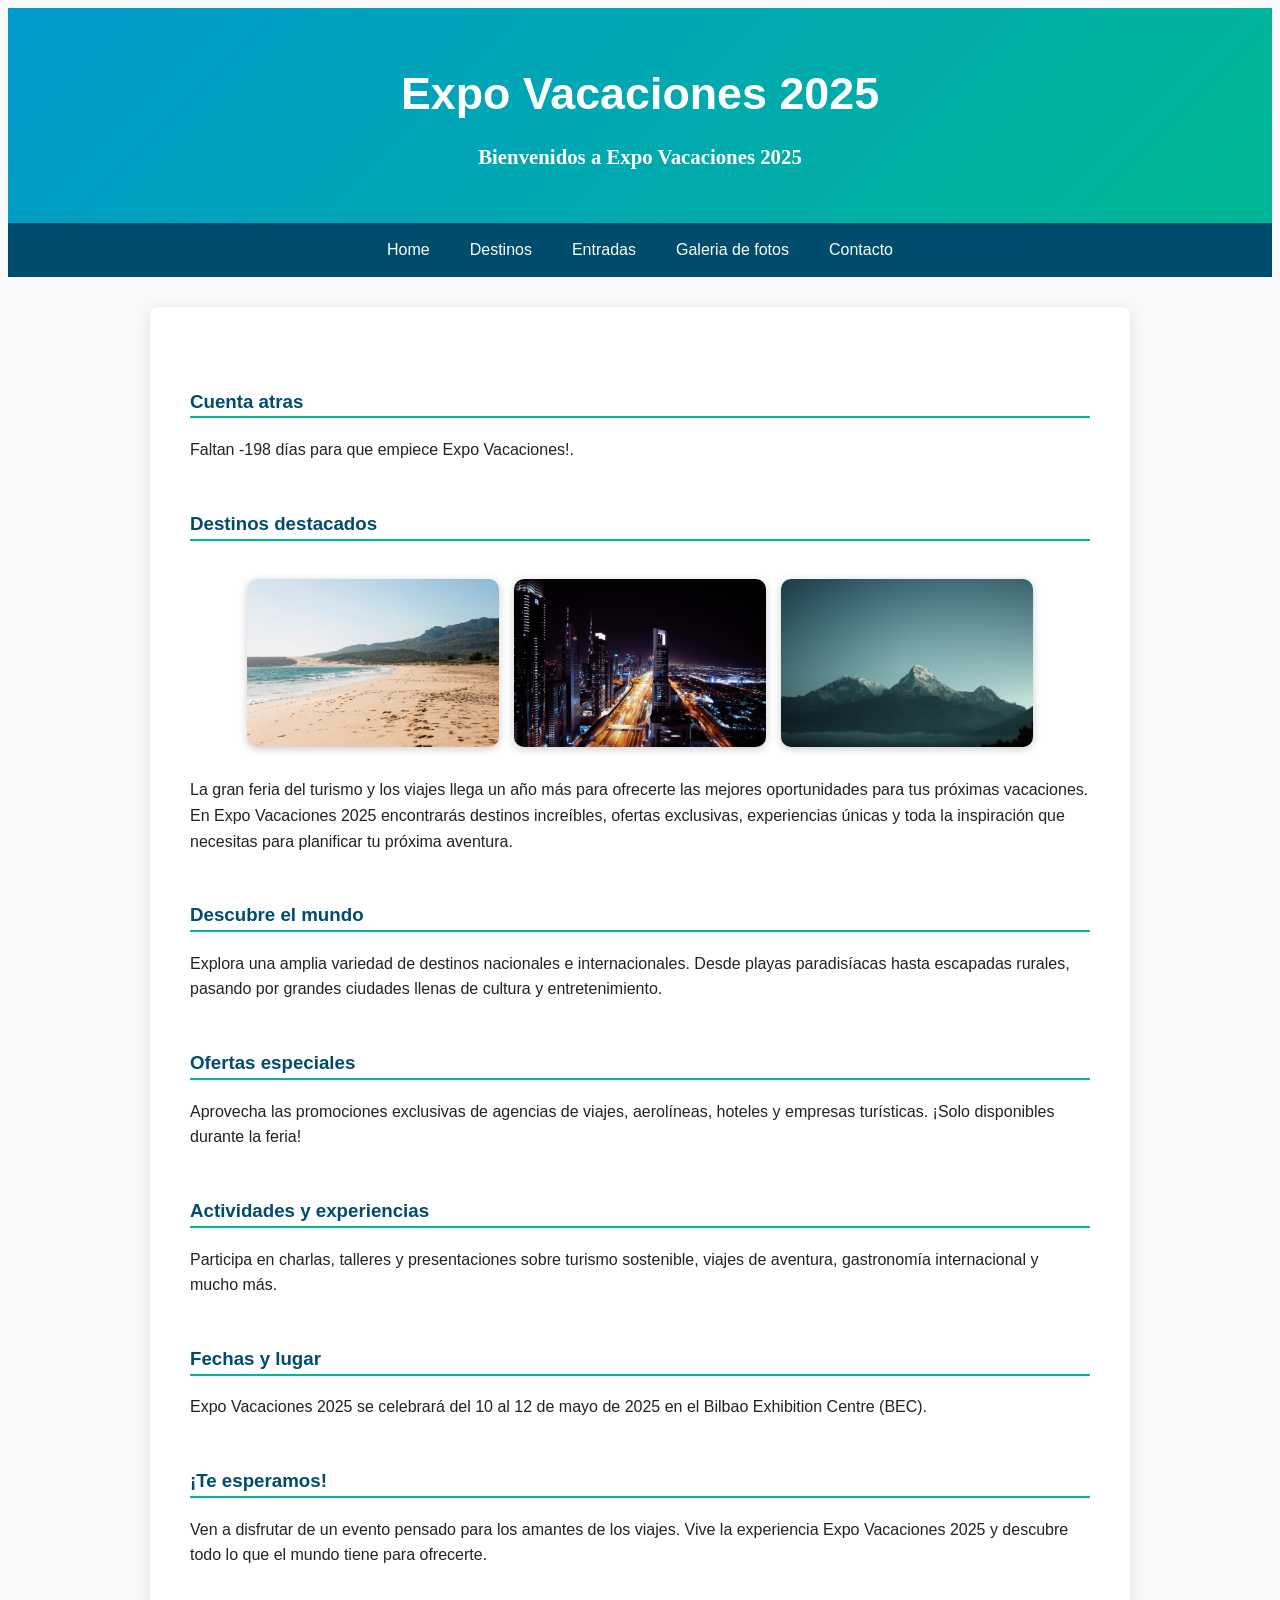
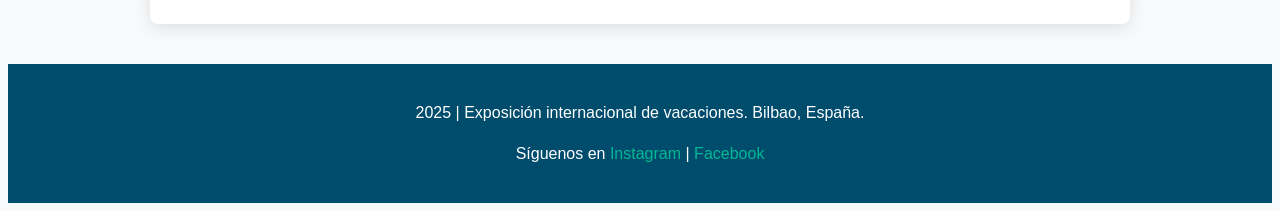
<file: index.html>
<!DOCTYPE html>
<html>
	<head>
	
		<!--La etiqueta title establece el titulo de la pagina -->
		<title>Expo Vacaciones 2025</title>
		
		<!--Las etiquetas meta contienen los diferentes metadatos de la pagina -->
		<meta charset="UTF-8">
		<meta name="description" content="Web de Expo Vacaciones 2025">
		<meta name="keywords" content="Vacaciones,Viajes,Congreso">
		<meta name="author" content="Ibai Peñalver">

		<!--La etiqueta link enlaza con la hoja de estilos externa -->
		<link rel="stylesheet" href="./estilos/estilos.css">
	
	</head>
	
	
	
	
	<body>
		<header>
			<!--H1 y H2 son las cabeceras -->
			<h1>Expo Vacaciones 2025</h1>
			
			<h2>Bienvenidos a Expo Vacaciones 2025</h2>
			
		</header>
			
			<!--Nav, es utilizado para crear el menu de navegación -->
		<nav>
			<ul>
				<li><a href="index.html">Home</a></li>
				<li><a href="destinos.html">Destinos</a></li>
				<li><a href="entradas.html">Entradas</a></li>
				<li><a href="galeria_fotos.html">Galeria de fotos</a></li>
				<li><a href="contacto.html">Contacto</a></li>
			</ul>
			
		</nav>
		
		<main>
		
			<h3>Cuenta atras</h3>
			<p id="contador"></p>
			<h3>Destinos destacados</h3>
			<div class="galeria">
				<img src="./imagenes/playa.jpg" alt="Playa">
				<img src="./imagenes/ciudad.jpg" alt="Ciudad">
				<img src="./imagenes/montaña.jpg" alt="Montaña">
			</div>
			<!--Es el contenido de la pagina -->
			<p>La gran feria del turismo y los viajes llega un año más para ofrecerte las mejores oportunidades para tus próximas vacaciones. En Expo Vacaciones 2025 encontrarás destinos increíbles, ofertas exclusivas, experiencias únicas y toda la inspiración que necesitas para planificar tu próxima aventura.
			</p>

			<h3>Descubre el mundo</h3>
			<p>Explora una amplia variedad de destinos nacionales e internacionales. Desde playas paradisíacas hasta escapadas rurales, pasando por grandes ciudades llenas de cultura y entretenimiento.
			</p>

			<h3>Ofertas especiales</h3>
			<p>Aprovecha las promociones exclusivas de agencias de viajes, aerolíneas, hoteles y empresas turísticas. ¡Solo disponibles durante la feria!
			</p>

			<h3>Actividades y experiencias</h3>
			<p>Participa en charlas, talleres y presentaciones sobre turismo sostenible, viajes de aventura, gastronomía internacional y mucho más.
			</p>

			<h3>Fechas y lugar</h3>
			<p>Expo Vacaciones 2025 se celebrará del 10 al 12 de mayo de 2025 en el Bilbao Exhibition Centre (BEC).</p>

			<h3>¡Te esperamos!</h3>
			<p>Ven a disfrutar de un evento pensado para los amantes de los viajes. Vive la experiencia Expo Vacaciones 2025 y descubre todo lo que el mundo tiene para ofrecerte.
			</p>
		</main>
		
		<footer>
			<p>2025 | Exposición internacional de vacaciones. Bilbao, España.</p>
			<p>
			  Síguenos en 
			  <a href="https://www.instagram.com/" target="_blank">Instagram</a> |
			  <a href="https://www.facebook.com/" target="_blank">Facebook</a>
			</p>
		</footer>
		<script src="./funciones/funciones.js"></script>
		<script>iniciarContador();</script>
		
	</body>
<html>
</file>
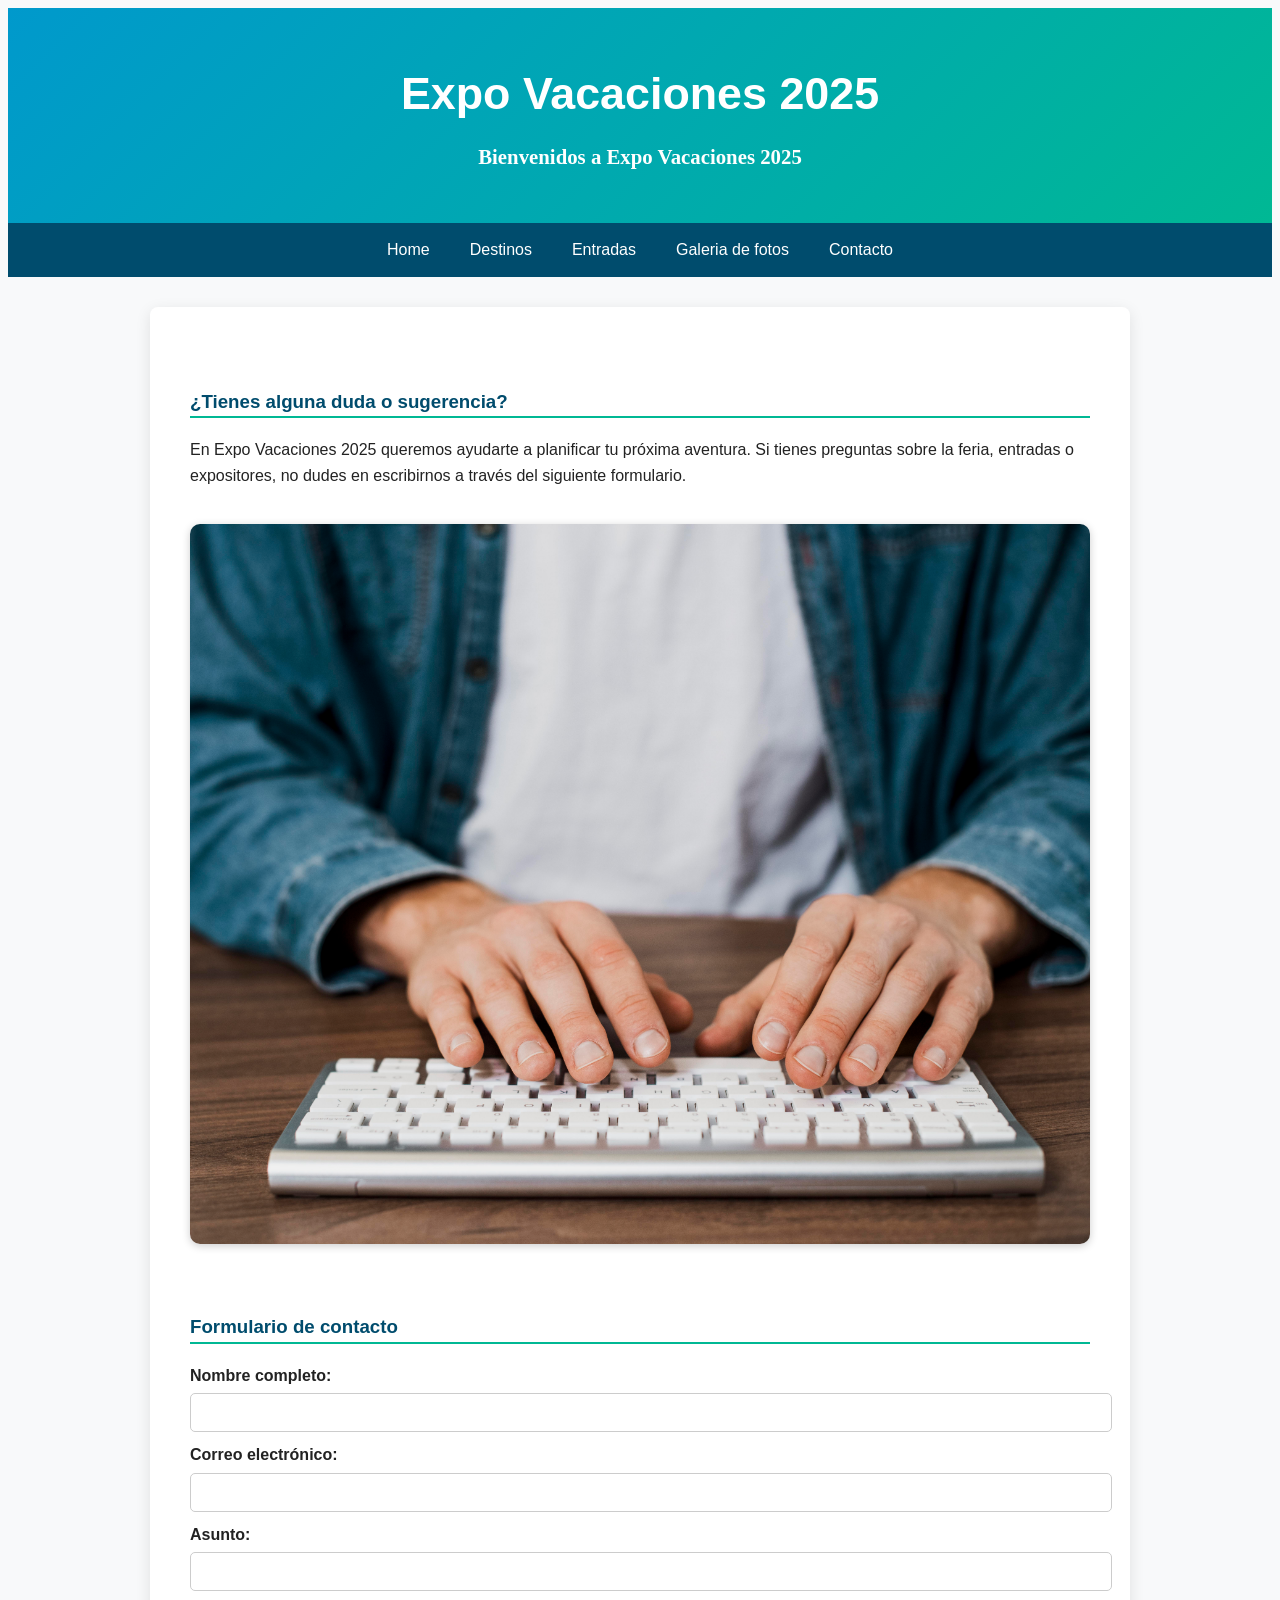
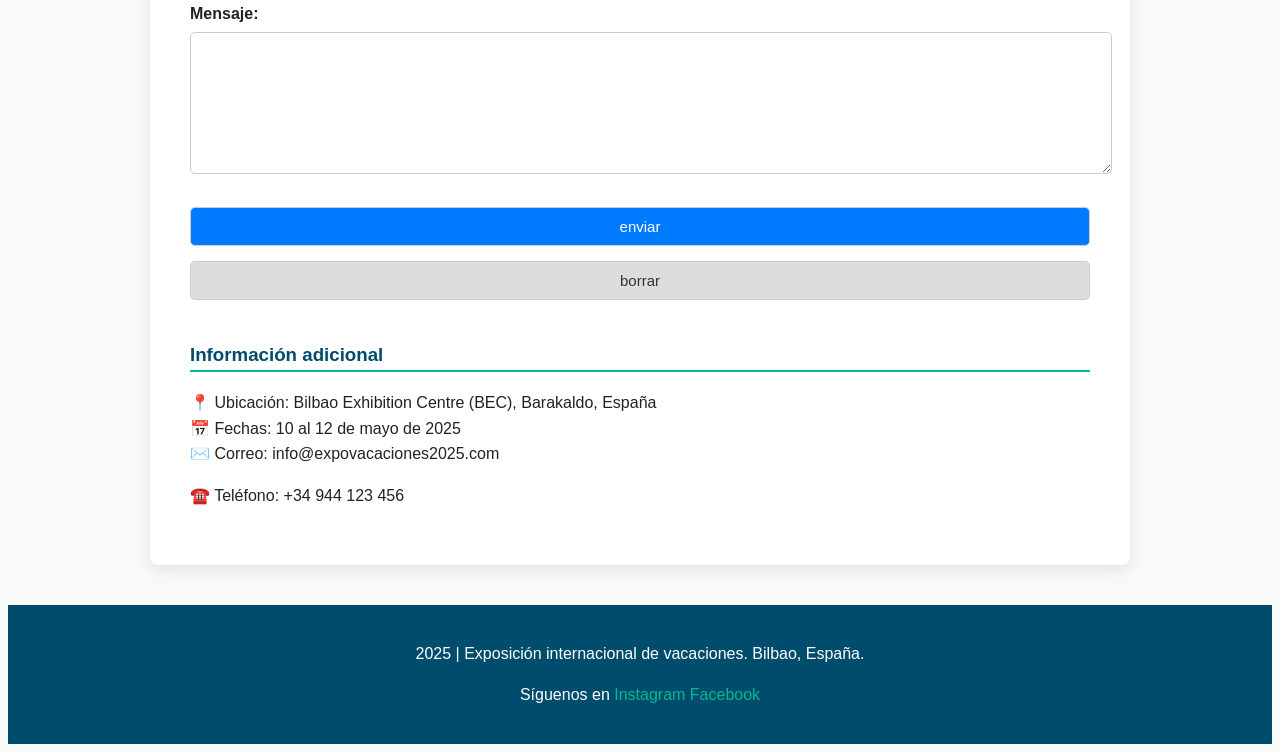
<file: contacto.html>
<!DOCTYPE html>
<html>
	<head>
	
		<!--La etiqueta title establece el titulo de la pagina -->
		<title>Expo Vacaciones 2025</title>
		
		<!--Las etiquetas meta contienen los diferentes metadatos de la pagina -->
		<meta charset="UTF-8">
		<meta name="description" content="Web de Expo Vacaciones 2025">
		<meta name="keywords" content="Vacaciones,Viajes,Congreso">
		<meta name="author" content="Ibai Peñalver">

		<!--La etiqueta link enlaza con la hoja de estilos externa -->
		<link rel="stylesheet" href="./estilos/estilos.css">
	
	</head>
	

	
	<body>
		<header>
			<!--H1 y H2 son las cabeceras -->
			<h1>Expo Vacaciones 2025</h1>
			
			<h2>Bienvenidos a Expo Vacaciones 2025</h2>
			
		</header>
			
			<!--Nav, es utilizado para crear el menu de navegación -->
		<nav>
			<ul>
				<li><a href="index.html">Home</a></li>
				<li><a href="destinos.html">Destinos</a></li>
				<li><a href="entradas.html">Entradas</a></li>
				<li><a href="galeria_fotos.html">Galeria de fotos</a></li>
				<li><a href="contacto.html">Contacto</a></li>
			</ul>
			
		</nav>
		<main>
			<h3>¿Tienes alguna duda o sugerencia?</h3>
			<p>En Expo Vacaciones 2025 queremos ayudarte a planificar tu próxima aventura.
			Si tienes preguntas sobre la feria, entradas o expositores, no dudes en escribirnos a través del siguiente formulario.</p>
			<img src="./imagenes/contacto.jpg"	alt="Persona escribiendo un mensaje en un portátil">
			<h3>Formulario de contacto</h3>
			<section class="contacto">

				<form onsubmit="envio(event)">
					<label for="nombre">Nombre completo:</label>
					<input type="text" id="nombre" name="nombre" required>

					<label for="correo">Correo electrónico:</label>
					<input type="email" id="correo" name="correo" required>

					<label for="asunto">Asunto:</label>
					<input type="text" id="asunto" name="asunto" required>

					<label for="mensaje">Mensaje:</label>
					<textarea id="mensaje" name="mensaje" required></textarea>
				
					<input type="submit" value="enviar" class="botones">
					<input type="reset" value="borrar" class="botones">
					
				</form>
			</section>
			
			<h3>Información adicional</h3>
			<p>
			📍 Ubicación: Bilbao Exhibition Centre (BEC), Barakaldo, España<br>
			📅 Fechas: 10 al 12 de mayo de 2025<br>
			✉️ Correo: info@expovacaciones2025.com
			</p>
			<p>☎️ Teléfono: +34 944 123 456</p>
		</main>
		<footer>
			<p>2025 | Exposición internacional de vacaciones. Bilbao, España.</p>
			<p>
			  Síguenos en 
			  <a href="https://www.instagram.com/" target="_blank">Instagram</a>
			  <a href="https://www.facebook.com/" target="_blank">Facebook</a>
			</p>
		</footer>
		<script src="./funciones/funciones.js"></script>
	</body>
</html>
</file>
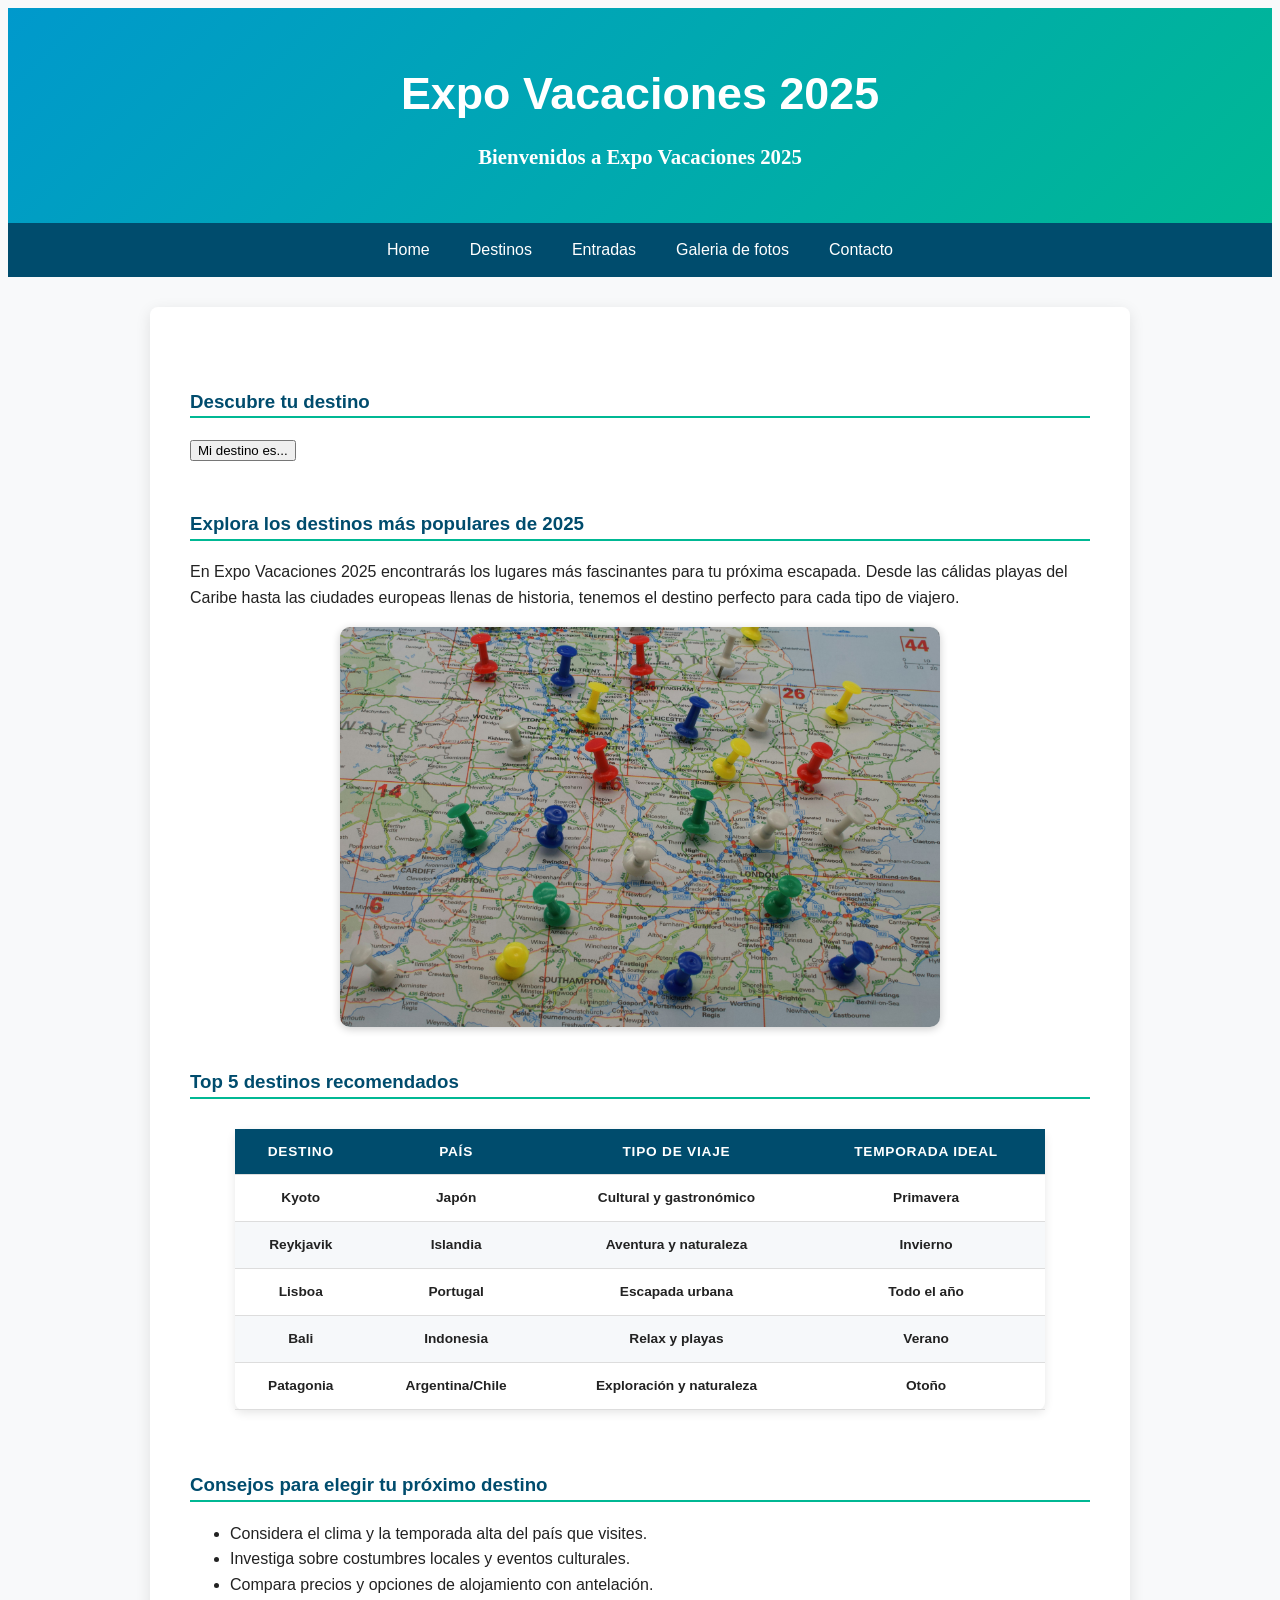
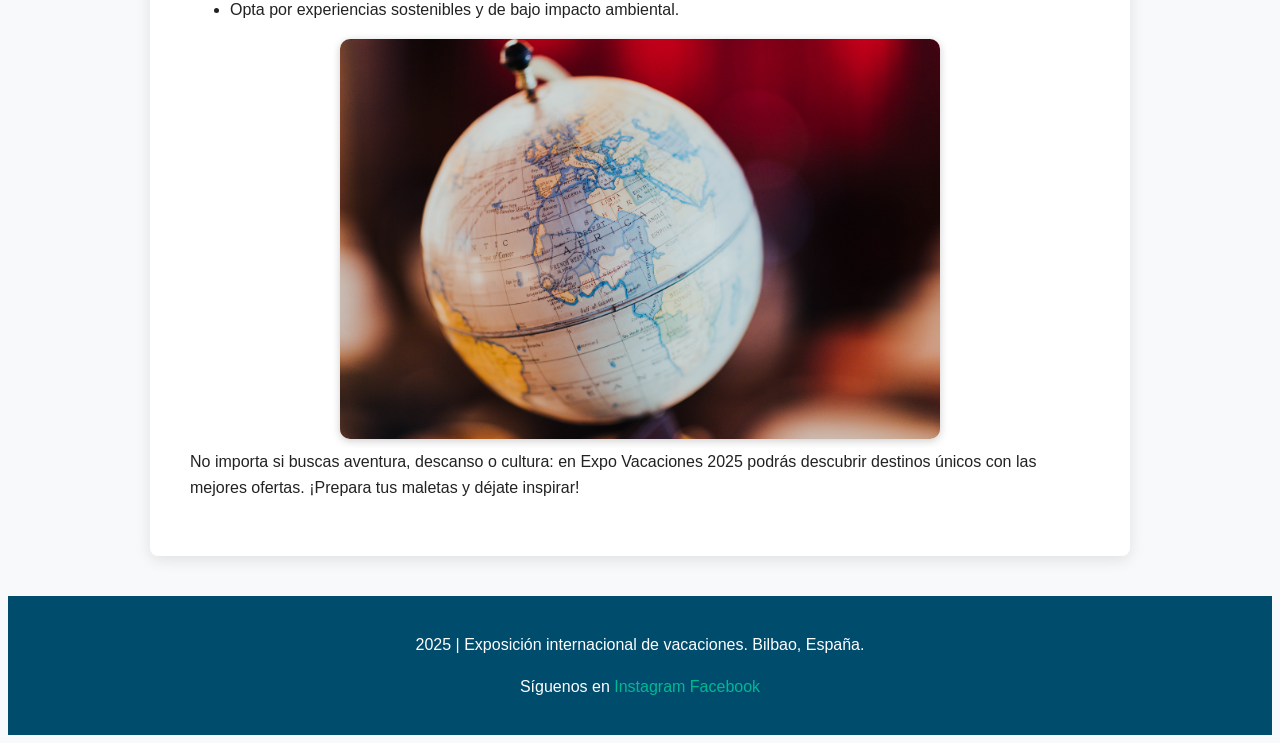
<file: destinos.html>
<!DOCTYPE html>
<html>
	<head>
	
		<!--La etiqueta title establece el titulo de la pagina -->
		<title>Expo Vacaciones 2025</title>
		
		<!--Las etiquetas meta contienen los diferentes metadatos de la pagina -->
		<meta charset="UTF-8">
		<meta name="description" content="Web de Expo Vacaciones 2025">
		<meta name="keywords" content="Vacaciones,Viajes,Congreso">
		<meta name="author" content="Ibai Peñalver">

		<!--La etiqueta link enlaza con la hoja de estilos externa -->
		<link rel="stylesheet" href="./estilos/estilos.css">
	
	</head>
	
	<script src="./funciones/funciones.js"></script>
	
	<body>
		<header>
			<!--H1 y H2 son las cabeceras -->
			<h1>Expo Vacaciones 2025</h1>
			
			<h2>Bienvenidos a Expo Vacaciones 2025</h2>
			
		</header>
			
			<!--Nav, es utilizado para crear el menu de navegación -->
		<nav>
			<ul>
				<li><a href="index.html">Home</a></li>
				<li><a href="destinos.html">Destinos</a></li>
				<li><a href="entradas.html">Entradas</a></li>
				<li><a href="galeria_fotos.html">Galeria de fotos</a></li>
				<li><a href="contacto.html">Contacto</a></li>
			</ul>
			
		</nav>
		
		<main>
			<h3>Descubre tu destino</h3>
			<button onclick="sugerirDestino()">Mi destino es...</button>
			<p id="sugerencia"></p>
			<h3>Explora los destinos más populares de 2025</h3>
			<p>En Expo Vacaciones 2025 encontrarás los lugares más fascinantes para tu próxima escapada.
			Desde las cálidas playas del Caribe hasta las ciudades europeas llenas de historia, tenemos el destino perfecto para cada tipo de viajero.</p>
			<img src="./imagenes/mapa_destinos.jpg" alt="Mapa de destinos turísticos" class="imagen600">
			<h3>Top 5 destinos recomendados</h3>
			<!--Table se utiliza para crear una tabla -->
			<table>
				<thead>
					<tr>
						<th>Destino</th>
						<th>País</th>
						<th>Tipo de viaje</th>
						<th>Temporada ideal</th>
					</tr>
				</thead>
				<tbody>
					<tr>
						<th>Kyoto</th>
						<th>Japón</th>
						<th>Cultural y gastronómico</th>
						<th>Primavera</th>
					</tr>
					<tr>
						<th>Reykjavik</th>
						<th>Islandia</th>
						<th>Aventura y naturaleza</th>
						<th>Invierno</th>
					</tr>
					<tr>
						<th>Lisboa</th>
						<th>Portugal</th>
						<th>Escapada urbana</th>
						<th>Todo el año</th>
					</tr>
					<tr>
						<th>Bali</th>
						<th>Indonesia</th>
						<th>Relax y playas</th>
						<th>Verano</th>
					</tr>
					<tr>
						<th>Patagonia</th>
						<th>Argentina/Chile</th>
						<th>Exploración y naturaleza</th>
						<th>Otoño</th>
					</tr>
				</tbody>
			</table>
			<h3>Consejos para elegir tu próximo destino</h3>
			<!-- ul se utiliza para crear una lista desordenada -->
			<ul>
				<li>Considera el clima y la temporada alta del país que visites.</li>
				<li>Investiga sobre costumbres locales y eventos culturales.</li>
				<li>Compara precios y opciones de alojamiento con antelación.</li>
				<li>Opta por experiencias sostenibles y de bajo impacto ambiental.</li>
			</ul>
			<img src="./imagenes/destinos_mundo.jpg" alt="Montaje de varios destinos turísticos" class="imagen600">
			<p>No importa si buscas aventura, descanso o cultura: en Expo Vacaciones 2025 podrás descubrir destinos únicos con las mejores ofertas. ¡Prepara tus maletas y déjate inspirar!</p>

		</main>
		
		<footer>
			<p>2025 | Exposición internacional de vacaciones. Bilbao, España.</p>
			<p>
			  Síguenos en 
			  <a href="https://www.instagram.com/" target="_blank">Instagram</a>
			  <a href="https://www.facebook.com/" target="_blank">Facebook</a>
			</p>
		</footer>
	</body>
</html>
</file>
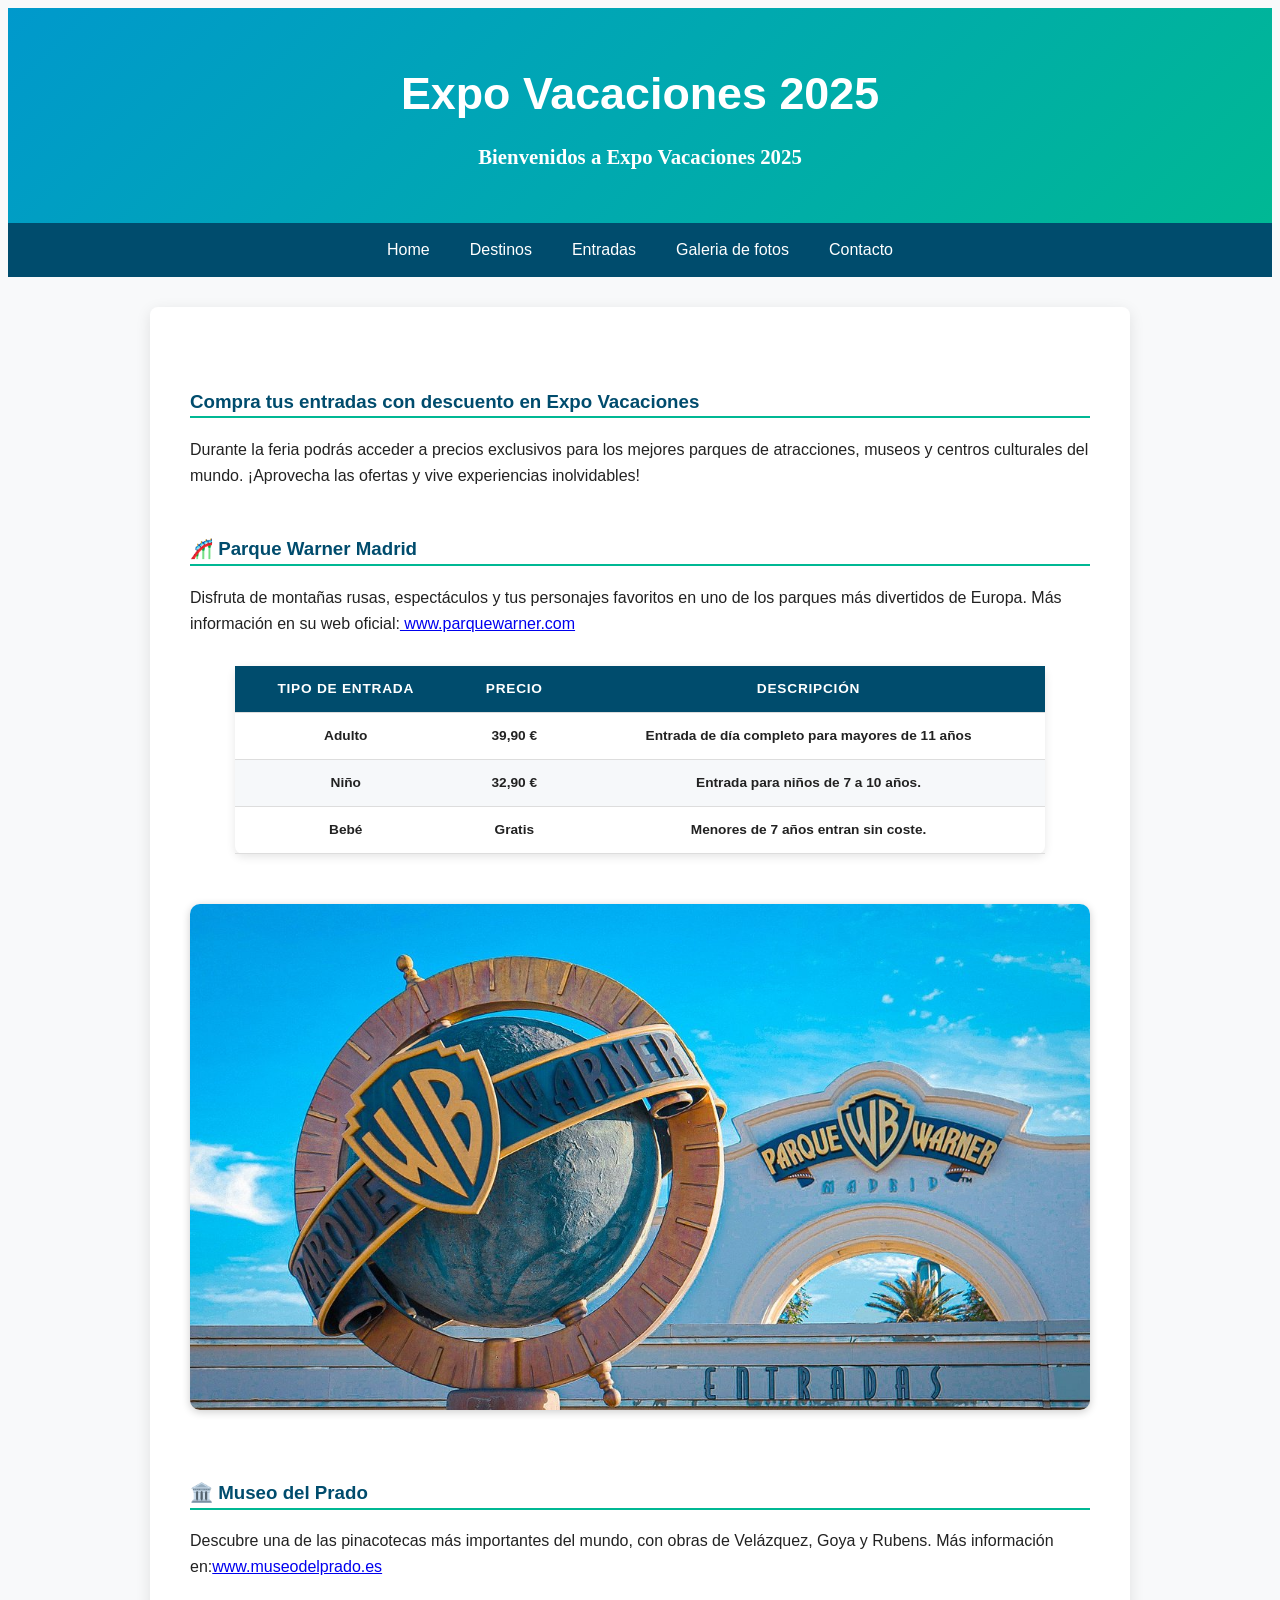
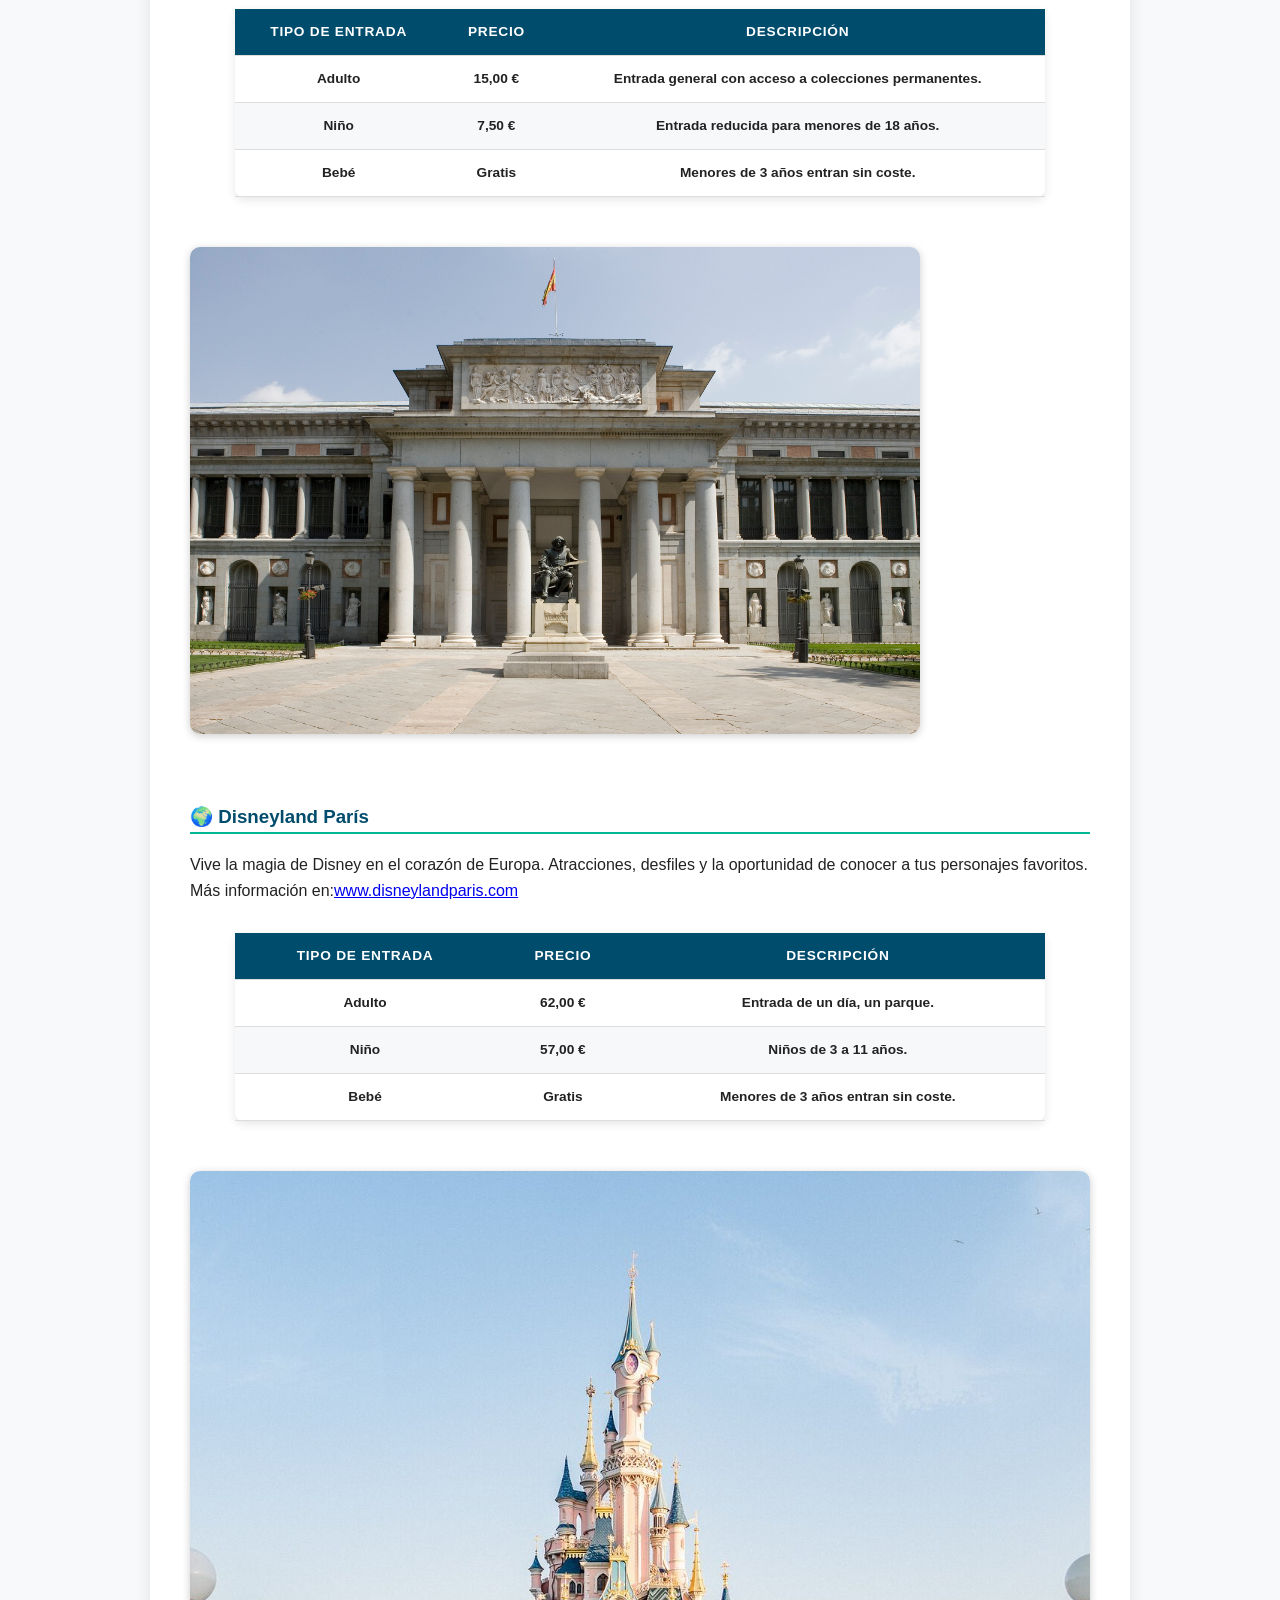
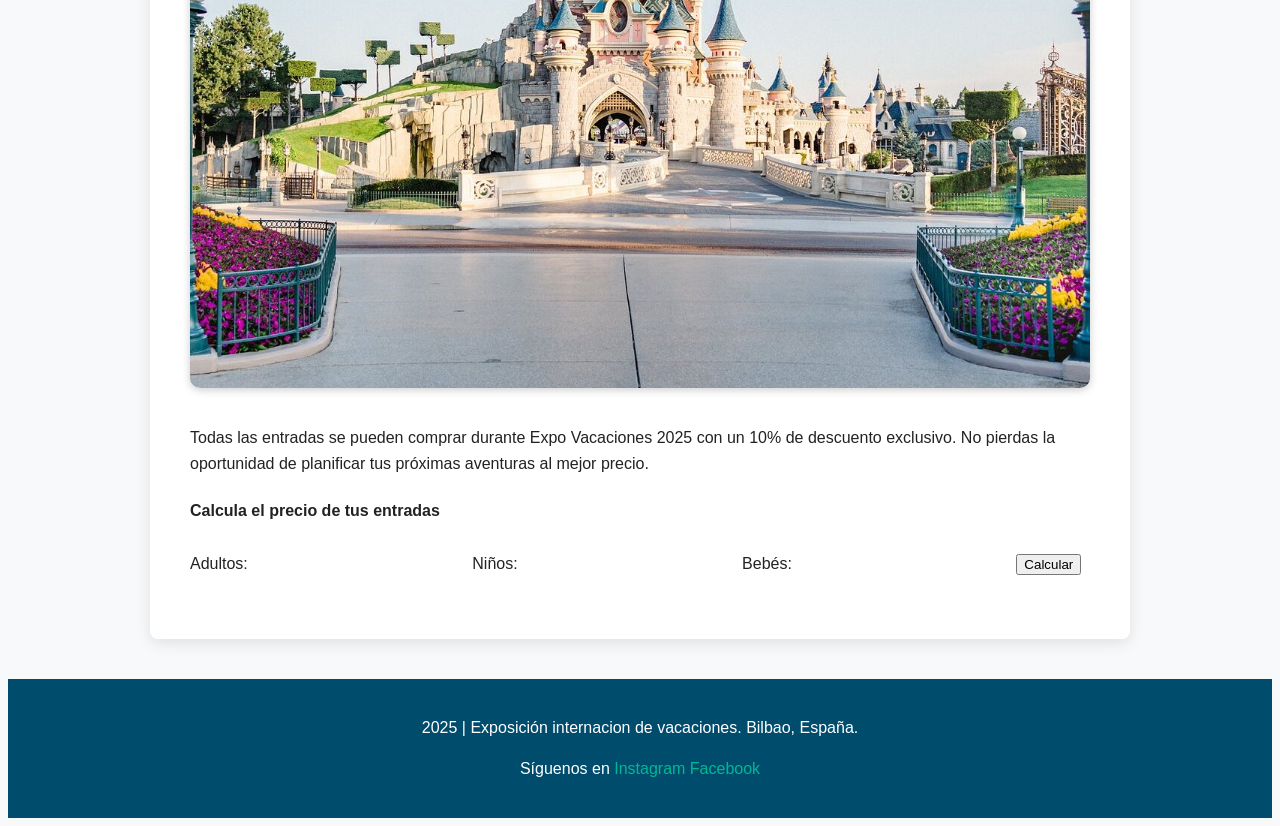
<file: entradas.html>
<!DOCTYPE html>
<html>
	<head>
	
		<!--La etiqueta title establece el titulo de la pagina -->
		<title>Expo Vacaciones 2025</title>
		
		<!--Las etiquetas meta contienen los diferentes metadatos de la pagina -->
		<meta charset="UTF-8">
		<meta name="description" content="Web de Expo Vacaciones 2025">
		<meta name="keywords" content="Vacaciones,Viajes,Congreso">
		<meta name="author" content="Ibai Peñalver">

		<!--La etiqueta link enlaza con la hoja de estilos externa -->
		<link rel="stylesheet" href="./estilos/estilos.css">
	
	</head>
	
	
	
	<body>
		<header>
			<!--H1 y H2 son las cabeceras -->
			<h1>Expo Vacaciones 2025</h1>
			
			<h2>Bienvenidos a Expo Vacaciones 2025</h2>
			
		</header>
			
			<!--Nav, es utilizado para crear el menu de navegación -->
		<nav>
			<ul>
				<li><a href="index.html">Home</a></li>
				<li><a href="destinos.html">Destinos</a></li>
				<li><a href="entradas.html">Entradas</a></li>
				<li><a href="galeria_fotos.html">Galeria de fotos</a></li>
				<li><a href="contacto.html">Contacto</a></li>
			</ul>
			
		</nav>
		
		<main>
			<h3>Compra tus entradas con descuento en Expo Vacaciones</h3>
			<p>Durante la feria podrás acceder a precios exclusivos para los mejores parques de atracciones, museos y centros culturales del mundo. ¡Aprovecha las ofertas y vive experiencias inolvidables!</p>
			<h3>🎢 Parque Warner Madrid</h3>
			<p>Disfruta de montañas rusas, espectáculos y tus personajes favoritos en uno de los parques más divertidos de Europa.
			Más información en su web oficial:<a href="https://www.parquewarner.com" target="_blank"> www.parquewarner.com</a></p>

			<table>
				<thead>
					<tr>
						<th>Tipo de entrada</th>
						<th>Precio</th> 
						<th>Descripción</th>
					</tr>
				</thead>
				<tbody>
					<tr>
						<th>Adulto</th>
						<th>39,90 €</th>
						<th>Entrada de día completo para mayores de 11 años</th>
					</tr>
					<tr>
						<th>Niño</th>
						<th>32,90 €</th> 
						<th>Entrada para niños de 7 a 10 años.</th>
					</tr>
					<tr>
						<th>Bebé</th>
						<th>Gratis</th>
						<th>Menores de 7 años entran sin coste.</th>
					</tr>
				</tbody>
			</table>
			
			<img src="./imagenes/warner.jpg" alt="Montaña rusa en Parque Warner Madrid">
			
			<h3>🏛️ Museo del Prado</h3>
			<p>Descubre una de las pinacotecas más importantes del mundo, con obras de Velázquez, Goya y Rubens.
			Más información en:<a href="https://www.museodelprado.es" target="_blank">www.museodelprado.es</a></p>
			
			<table>
				<thead>
					<tr>
						<th>Tipo de entrada</th>
						<th>Precio</th> 
						<th>Descripción</th>
					</tr>
				</thead>
				<tbody>
					<tr>
						<th>Adulto</th>
						<th>15,00 €</th>
						<th>Entrada general con acceso a colecciones permanentes.</th>
					</tr>
						<th>Niño</th>
						<th>7,50 €</th> 
						<th>Entrada reducida para menores de 18 años.</th>
					</tr>
					<tr>
						<th>Bebé</th>
						<th>Gratis</th>
						<th>Menores de 3 años entran sin coste.</th>
					</tr>
				</tbody>
			</table>
			
			<img src="./imagenes/museo_prado.jpg" alt="Fachada del Museo del Prado en Madrid">
			
			<h3>🌍 Disneyland París</h3>
			<p>Vive la magia de Disney en el corazón de Europa. Atracciones, desfiles y la oportunidad de conocer a tus personajes favoritos.
			Más información en:<a href="https://www.disneylandparis.com" target="_blank">www.disneylandparis.com</a></p>
			
			<table>
				<thead>
					<tr>
						<th>Tipo de entrada</th>
						<th>Precio</th>
						<th>Descripción</th>
					</tr>
				</thead>
				<tbody>
					<tr>
						<th>Adulto</th>
						<th>62,00 €</th>
						<th>Entrada de un día, un parque.</th>
					</tr>
					<tr>
						<th>Niño</th>
						<th>57,00 €</th>
						<th>Niños de 3 a 11 años.</th>
					</tr>
					<tr>
						<th>Bebé</th>
						<th>Gratis</th>
						<th>Menores de 3 años entran sin coste.</th>
					</tr>
				</tbody>
			</table>
			
			<img src="./imagenes/disneyland.jpg" alt="Castillo de Disneyland París">
			
			<p>Todas las entradas se pueden comprar durante Expo Vacaciones 2025 con un 10% de descuento exclusivo.
			No pierdas la oportunidad de planificar tus próximas aventuras al mejor precio.</p>
			<h4>Calcula el precio de tus entradas</h4>
			<label>Adultos:<input type="number" id="adultos" min="0"></label>
			<label>Niños:<input type="number" id="ninos" min="0"></label>
			<label>Bebés:<input type="number" id="bebes" min="0"></label>
			<button onclick="calculadora()">Calcular</button>
			<p id="resultado"></p>
			
		</main>
		
		<footer>
			<p>2025 | Exposición internacion de vacaciones. Bilbao, España.</p>
			<p>
			  Síguenos en 
			  <a href="https://www.instagram.com/" target="_blank">Instagram</a>
			  <a href="https://www.facebook.com/" target="_blank">Facebook</a>
			</p>
		</footer>
		<script src="./funciones/funciones.js"></script>
	</body>
</html>
</file>
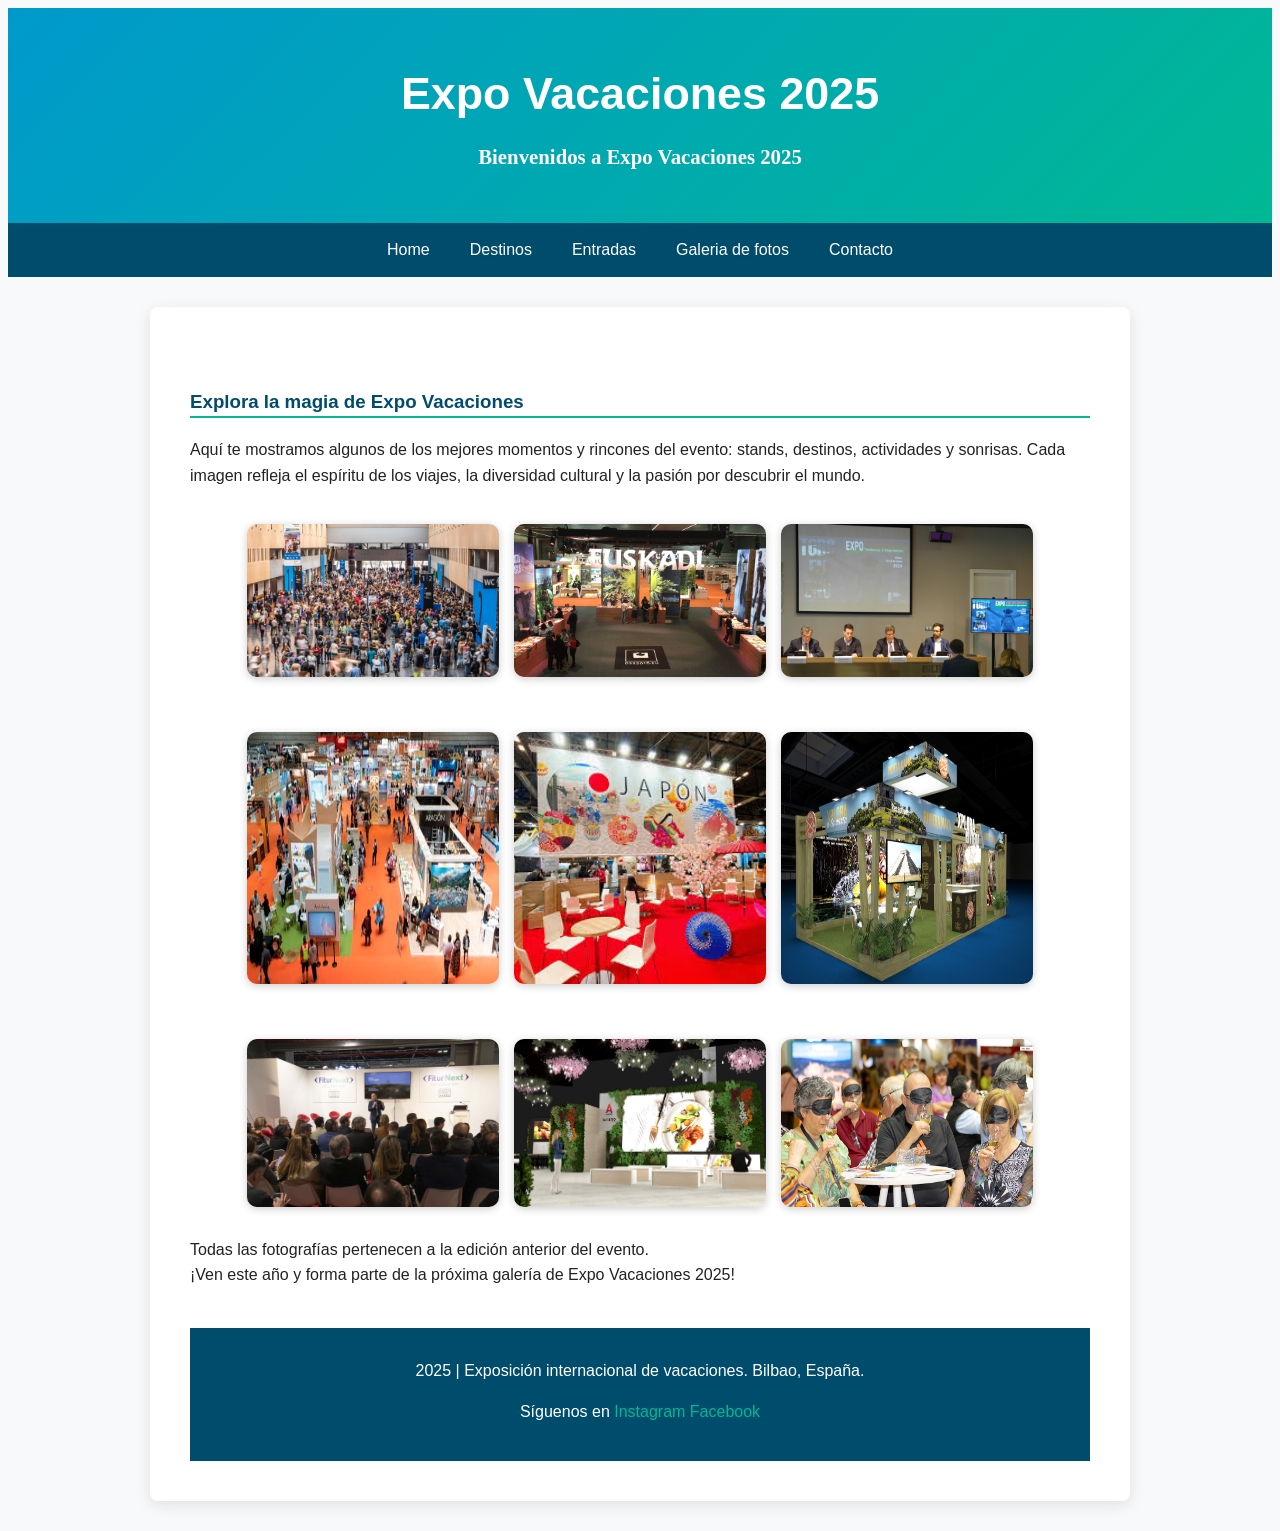
<file: galeria_fotos.html>
<!DOCTYPE html>
<html>
	<head>
	
		<!--La etiqueta title establece el titulo de la pagina -->
		<title>Expo Vacaciones 2025</title>
		
		<!--Las etiquetas meta contienen los diferentes metadatos de la pagina -->
		<meta charset="UTF-8">
		<meta name="description" content="Web de Expo Vacaciones 2025">
		<meta name="keywords" content="Vacaciones,Viajes,Congreso">
		<meta name="author" content="Ibai Peñalver">

		<!--La etiqueta link enlaza con la hoja de estilos externa -->
		<link rel="stylesheet" href="./estilos/estilos.css">
		
	</head>
		
	
		
		
		
	<body>
		<header>
			<!--H1 y H2 son las cabeceras -->
			<h1>Expo Vacaciones 2025</h1>
			
			<h2>Bienvenidos a Expo Vacaciones 2025</h2>
			
		</header>
			
			<!--Nav, es utilizado para crear el menu de navegación -->
		<nav>
			<ul>
				<li><a href="index.html">Home</a></li>
				<li><a href="destinos.html">Destinos</a></li>
				<li><a href="entradas.html">Entradas</a></li>
				<li><a href="galeria_fotos.html">Galeria de fotos</a></li>
				<li><a href="contacto.html">Contacto</a></li>
			</ul>
			
		</nav>
		
		<main>
		<img id="imagen-ampliada" style="display:none;max-width:90%;cursor:pointer;margin:20px auto; border:3px solid #333; border-radius:10px;">
		<h3>Explora la magia de Expo Vacaciones</h3>
		<p>Aquí te mostramos algunos de los mejores momentos y rincones del evento: stands, destinos, actividades y sonrisas.
		Cada imagen refleja el espíritu de los viajes, la diversidad cultural y la pasión por descubrir el mundo.</p>
		
		<div class="galeria">
			<img src="./imagenes/feria_entrada.jpg" alt="Entrada principal a la feria de viajes">
			<img src="./imagenes/stand_agencia.jpg" alt="Stand de una agencia de viajes internacional">
			<img src="./imagenes/conferencia_turismo.jpg" alt="Charla sobre turismo sostenible">
			<img src="./imagenes/visitantes_feria.jpg" alt="Visitantes explorando la feria">
			<img src="./imagenes/stand_asia.jpg" alt="Zona temática dedicada a Asia">
			<img src="./imagenes/stand_caribe.jpg" alt="Zona dedicada al Caribe con decoración tropical">
			<img src="./imagenes/presentacion_destinos.jpg" alt="Presentación de nuevos destinos turísticos">
			<img src="./imagenes/area_gastronomica.jpg" alt="Área gastronómica internacional">
			<img src="./imagenes/show_cultural.jpg" alt="Actuación cultural en el escenario principal">
		</div>

		<p>Todas las fotografías pertenecen a la edición anterior del evento.<br>
		¡Ven este año y forma parte de la próxima galería de Expo Vacaciones 2025!</p>
		
		<footer>
			<p>2025 | Exposición internacional de vacaciones. Bilbao, España.</p>
			<p>
			  Síguenos en 
			  <a href="https://www.instagram.com/" target="_blank">Instagram</a>
			  <a href="https://www.facebook.com/" target="_blank">Facebook</a>
			</p>
		</footer>
		<script src="./funciones/funciones.js"></script>
		<script>galeriaSimple();</script>
	</body>
</html>
</file>
<file: estilos/estilos.css>
header {
	background: linear-gradient(135deg, #0099cc, #00b894 );
	color: white;
	padding: 50px 20px;
	text-align: center;
}

h1{
	font-family: "Montserrat", Sans-serif;
	font-size: 2.8em;
	margin: 0;
	
}
h2{
	font-family: "Montserrat";
	font-size: 1.3em;
	margin: 10px 0px 0px 0px;
}

main {
	background-color: white;
	border-radius: 8px;                 /* Esquinas redondeadas */
	box-shadow: 0 4px 15px rgba(0,0,0,0.1); /* Sombra suave */
	padding: 40px;                       /* Espaciado interior */
	margin: 30px auto;                   /* Espacio exterior (separación) */
	max-width: 900px;            
}

footer {
	background-color: #004c6d;
	color: white;
	padding: 20px 10px;
	text-align: center;
	margin-top: 40px;
	
}

footer a {
	color: #00b894;
	text-decoration: none;
	}

footer a:hover {
	text-decoration: underline;
}

body {
	background-color: #f8f9fa;
	color: #222;
	font-family: "Open Sans", Arial, Sans-serif;
	line-height: 1.6;
	
}

nav ul{
	list-style-type: none;
	background-color: #004c6d;
	display: flex;
	text-align: center;
	margin: 0px;
	padding: 0px;
	justify-content: center;
	flex-wrap: wrap;
	
}

nav ul li a{
	color: white;
	padding: 14px 20px;
	transition: background 0.3s;
	text-decoration: none;
	display: block;
	
}

nav ul li a:hover {
	background-color: #006a90;
}


main h3 {
	color: #004c6d;
	border-bottom: 2px solid #00b894;
	padding-top: 30px;
	margin-top: 10px;
	
}

main p {
	line-height: 1.6;
	margin-top: 10px;
	
}

main img {
	max-width: 100%;
	border-radius: 10px;
	box-shadow: 0 2px 8px rgba(0,0,0,0.2);
	margin: 20px 0px;
}

/* Aqui defino el estilo de la galeria */

.galeria {
	justify-content: center;
	display: flex;
	gap: 15px;
	flex-wrap: wrap;
	
}
.galeria img {
	width: 28%;
	border-radius: 10px;
	box-shadow: 0 2px 8px rgba(0,0,0,0.2);
	
}

.galeria img:hover {
	transform: scale(1.05);
}

.imagen600 { 
width: 600px;
margin: 0px auto;
display: block;
}

table {
	width: 90%;
	margin: 30px auto;
	font-size: 0.95em;
	background-color: #ffffff;
	border-collapse: collapse;
	box-shadow:  0 3px 10px rgba(0,0,0,0.1);
	border-radius: 8px;
	
}

table thead {
	background-color: #004c6d;
	color: white;
	text-transform: uppercase;
	letter-spacing: 0.05em;
	
}

th, td {
	padding: 12px 15px;
	text-align: center;
	border-bottom: 1px solid #ddd;
	font-family: "Montserrat", Sans-serif;
	font-size: 0.9em;
	
}
tr:hover {
	background-color: #e4f1f7;
	transition: background 0.3s;
	
}

table tbody tr:nth-child(even) {
	background-color: #f6f8fa;
	
}

table td {
	color: #333;
	
}

/* --- Campos del formulario --- */
form label {
  display: block;
  margin-bottom: 5px;
  font-weight: bold;
}

form input,
form textarea {
  width: 100%;
  padding: 10px;
  margin-bottom: 10px; /* Espacio vertical de 10px */
  border: 1px solid #ccc;
  border-radius: 5px;
  font-size: 15px;
}

form textarea {
  resize: vertical;
  min-height: 120px;
}

/* --- Botones --- */
.botones {
  display: flex;
  justify-content: flex-start;
  gap: 10px; /* Espacio de 10px entre los botones */
  margin-top: 15px;
}

input {
  flex: 1;
  padding: 10px;
  font-size: 16px;
  border: none;
  border-radius: 6px;
  cursor: pointer;
  transition: background-color 0.3s ease;
}

input[type="submit"] {
  background-color: #007bff;
  color: white;
}

input[type="submit"]:hover {
  background-color: #0056b3;
}

input[type="reset"] {
  background-color: #ddd;
  color: #333;
}

input[type="reset"]:hover {
  background-color: #bbb;
}
</file>
